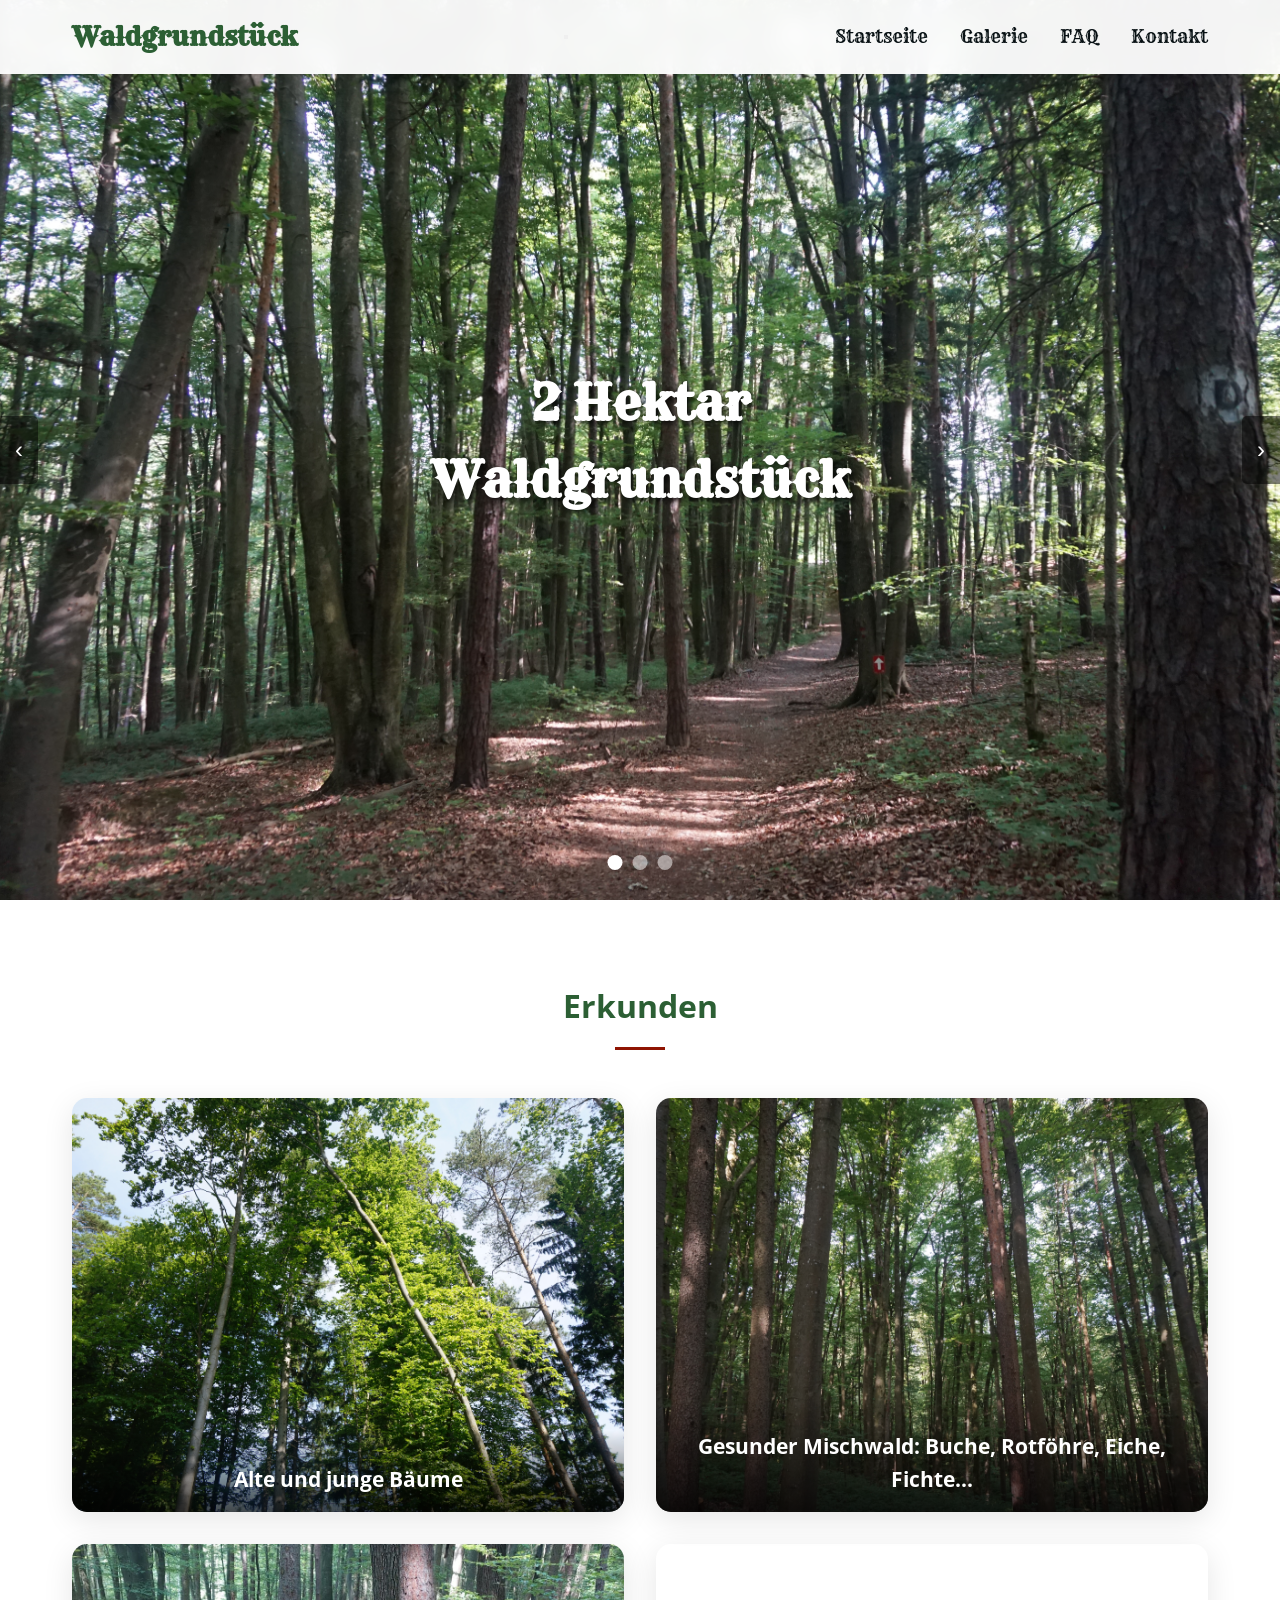
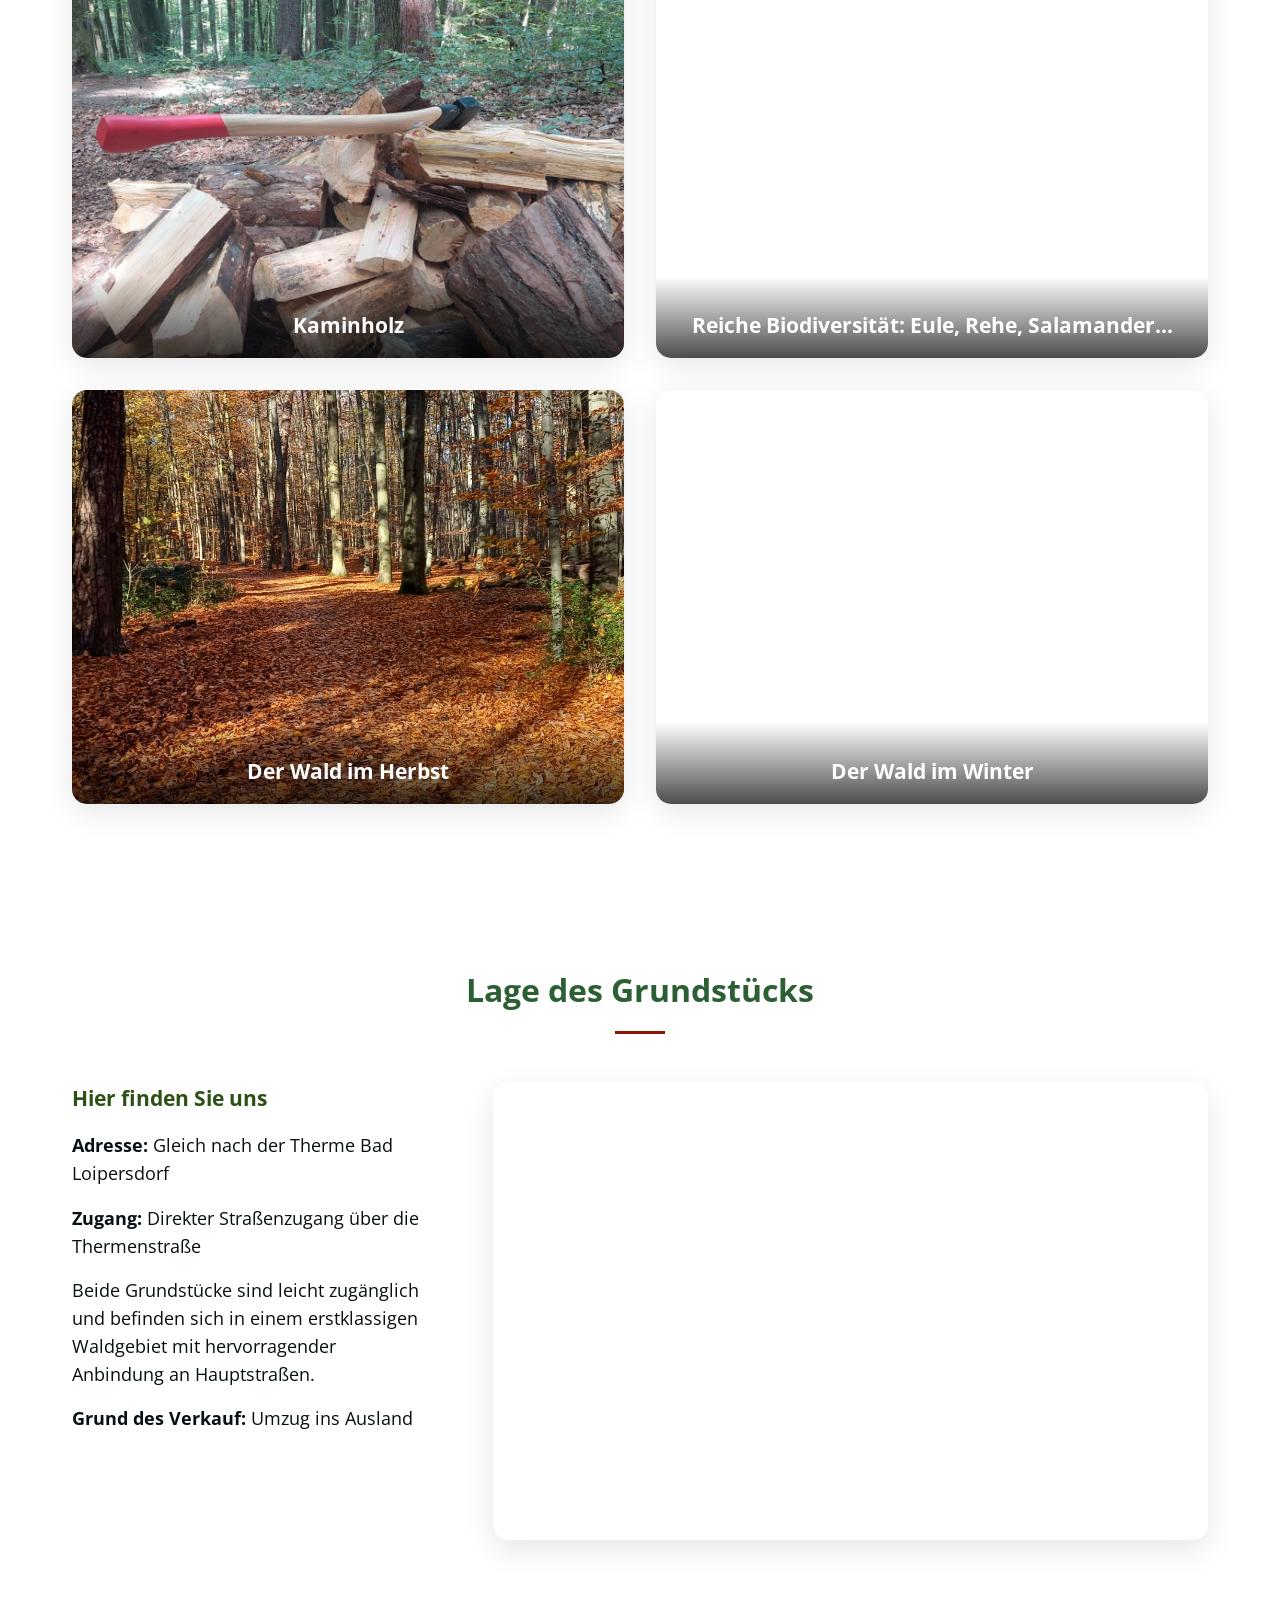
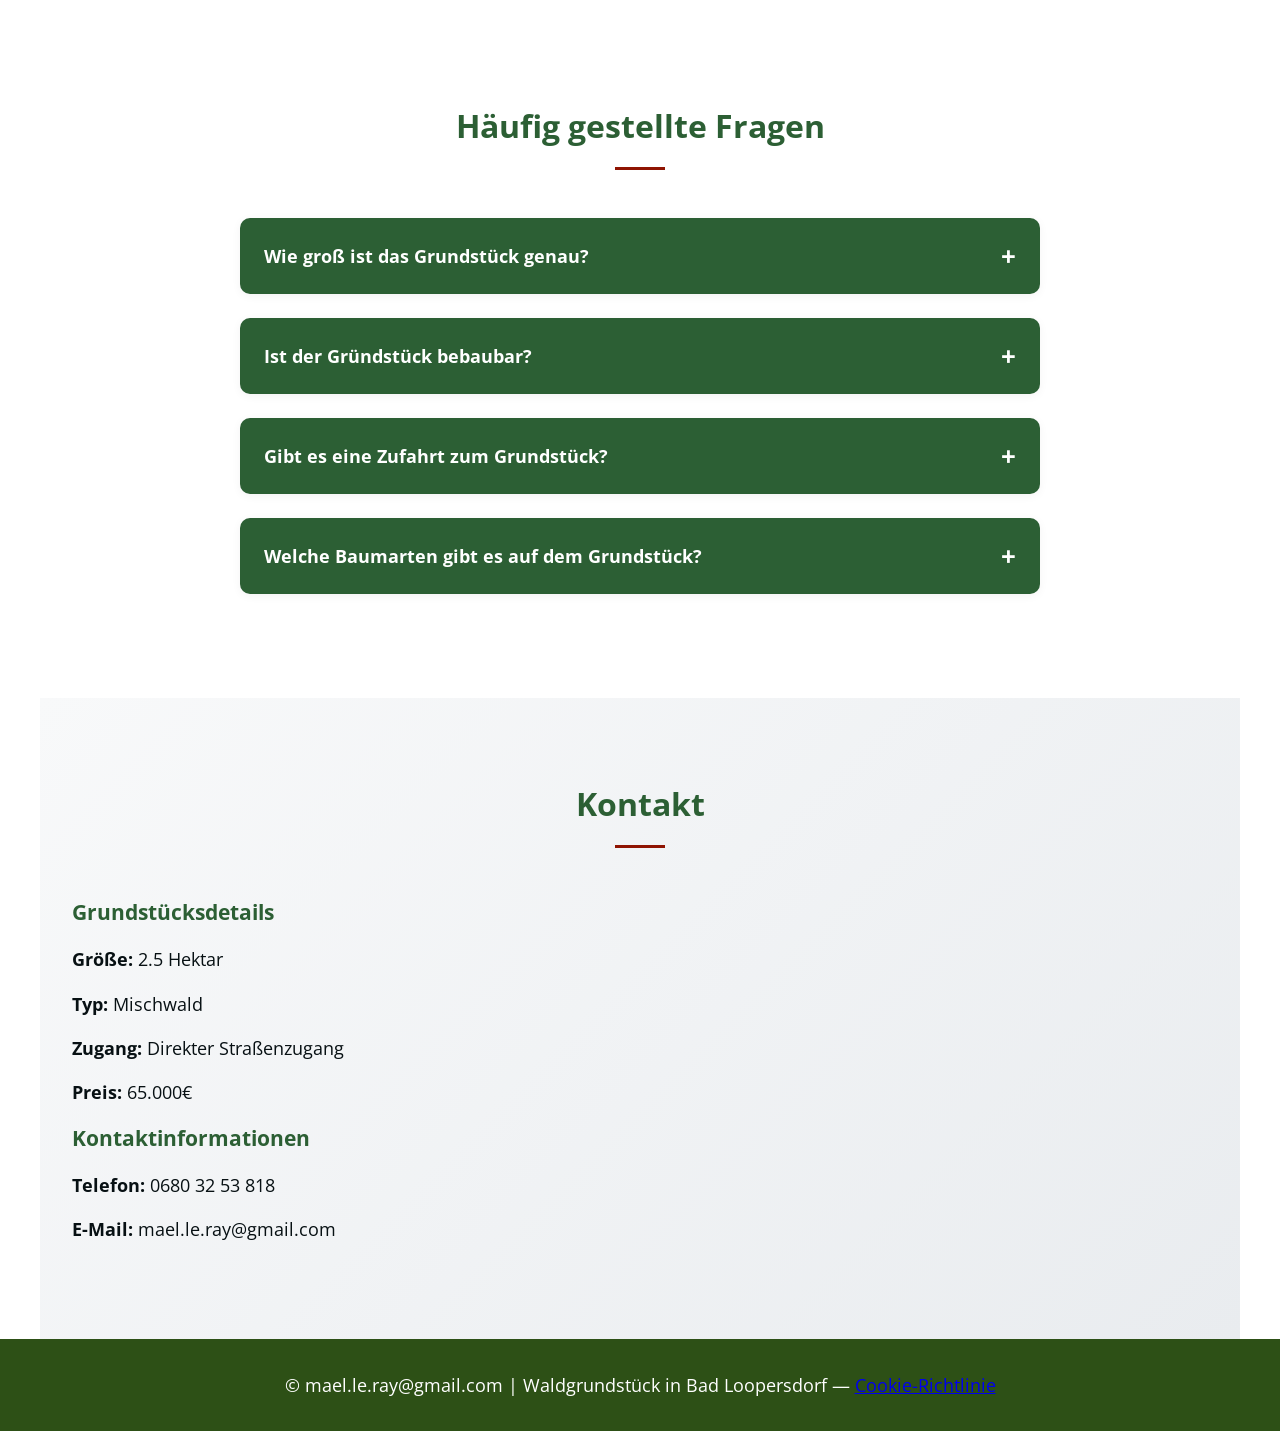
<file: index.html>
<!DOCTYPE html>
<html lang="de">
<head>
    <meta charset="UTF-8">
    <meta name="viewport" content="width=device-width, initial-scale=1.0">
    <title>2 Hektar Waldgrundstück - Zu verkaufen</title>
    <link rel="stylesheet" href="styles.css">
    <link rel="stylesheet" href="css/media-queries.css">

    <link rel="preconnect" href="https://fonts.googleapis.com">
<link rel="preconnect" href="https://fonts.gstatic.com" crossorigin>
<link href="https://fonts.googleapis.com/css2?family=Rye&family=Open+Sans:wght@400;600;700&display=swap" rel="stylesheet">

    
</head>
<body>
    <!-- Header -->
    <header>
        <nav>
            <div class="logo">Waldgrundstück</div>
            <!-- Hamburger button for mobile -->
            <button class="hamburger" aria-label="Menü" aria-expanded="false">
                <span class="hamburger-box"></span>
            </button>
            <ul class="nav-links">
                <li><a href="#hero">Startseite</a></li>
                <li><a href="#gallery">Galerie</a></li>
                <li><a href="#faq">FAQ</a></li>
                <li><a href="#contact">Kontakt</a></li>
            </ul>
        </nav>
    </header>

    <!-- Hero Section -->
    <div id="hero" class="hero">
        <div class="slideshow-container">
            <div class="slide active">
                <img src="images/image1.jpg" alt="Waldgrundstück">
                <div class="slide-content">
                    <h1>2 Hektar Waldgrundstück</h1>
                </div>
            </div>
            <div class="slide">
                <img src="images/image3.jpg" alt="Waldansicht">
                <div class="slide-content">
                    <h1>Alter und junger Baumbestand</h1>
                </div>
            </div>
            <div class="slide">
                <img src="images/image4.jpg" alt="Mischwald">
                <div class="slide-content">
                    <h1>In der Steiermark</h1>
                </div>
            </div>
        </div>
        
        <!-- Navigation arrows -->
        <button class="prev" onclick="changeSlide(-1)">‹</button>
        <button class="next" onclick="changeSlide(1)">›</button>
        
        <!-- Dots indicators -->
        <div class="dots">
            <span class="dot active" onclick="currentSlide(1)"></span>
            <span class="dot" onclick="currentSlide(2)"></span>
            <span class="dot" onclick="currentSlide(3)"></span>
        </div>
    </div>

    <!-- Gallery Section -->
    <section id="gallery">
        <h2>Erkunden</h2>
        <div class="gallery-grid">
            <div class="gallery-item">
                <img src="images/image2.jpg" alt="Waldansicht">
                <div class="gallery-overlay">Alte und junge Bäume</div>
            </div>
            <div class="gallery-item">
                <img src="images/image7.jpg" alt="Waldansicht">
                <div class="gallery-overlay">Gesunder Mischwald: Buche, Rotföhre, Eiche, Fichte...</div>
            </div>
            <div class="gallery-item">
                <img src="images/image5.jpg" alt="Brennholz">
                <div class="gallery-overlay">Kaminholz</div>
            </div>
            <div class="gallery-item">
                <video src="images/video1.mp4"  autoplay loop muted></video>
                <div class="gallery-overlay">Reiche Biodiversität: Eule, Rehe, Salamander...</div>
            </div>
             <div class="gallery-item">
                <img src="images/image6.jpg" alt="Herbstwald">
                <div class="gallery-overlay">Der Wald im Herbst</div>
            </div>
            <div class="gallery-item">
                <video src="images/video3.mp4" autoplay loop muted></video>
                <div class="gallery-overlay">Der Wald im Winter</div>
            </div>
        </div>
    </section>
<!-- Location Section -->
<section id="location">
    <h2>Lage des Grundstücks</h2>
    <div class="location-container">
        <div class="location-info">
            <h3>Hier finden Sie uns</h3>
            <p><strong>Adresse:</strong> Gleich nach der Therme Bad Loipersdorf</p>
            <p><strong>Zugang:</strong> Direkter Straßenzugang über die Thermenstraße</p>
            <p>Beide Grundstücke sind leicht zugänglich und befinden sich in einem erstklassigen Waldgebiet mit hervorragender Anbindung an Hauptstraßen.</p>
            <p><strong>Grund des Verkauf:</strong>  Umzug ins Ausland</p>
        </div>
        <div class="map-container">
            <iframe src="https://www.google.com/maps/embed?pb=!1m14!1m12!1m3!1d3268.659996398066!2d16.104401707188128!3d46.98501584413813!2m3!1f0!2f0!3f0!3m2!1i1024!2i768!4f13.1!5e1!3m2!1sfr!2sat!4v1766394987447!5m2!1sfr!2sat" width="600" height="450" style="border:0;" allowfullscreen="" loading="lazy" referrerpolicy="no-referrer-when-downgrade"></iframe>
        </div>
    </div>
</section>


    <!-- FAQ Section -->
    <section id="faq">
        <h2>Häufig gestellte Fragen</h2>
        <div class="faq-container">
            <div class="faq-item">
                <div class="faq-question" onclick="toggleFaq(this)">
                    Wie groß ist das Grundstück genau?
                </div>
                <div class="faq-answer">
                    Die zwei Grundstücke umfassen 2.5 Hektare Waldland mit klar markierten Grenzen.
                </div>
            </div>
            
            <div class="faq-item">
                <div class="faq-question" onclick="toggleFaq(this)">
                    Ist der Gründstück bebaubar?
                </div>
                <div class="faq-answer">
                    Nein. Es handelt sich rein um zwei Waldgründstücke.
                </div>
            </div>
            
            <div class="faq-item">
                <div class="faq-question" onclick="toggleFaq(this)">
                    Gibt es eine Zufahrt zum Grundstück?
                </div>
                <div class="faq-answer">
                    Ja, beide Gründstücke sind mit dem Auto erreichbar. Bei einem gibt es sogar eine gepflegte Forststraße.
                </div>
            </div>
            
            <div class="faq-item">
                <div class="faq-question" onclick="toggleFaq(this)">
                    Welche Baumarten gibt es auf dem Grundstück? 
                </div>
                <div class="faq-answer">
                    Haptsächlich Buche, Rotföhre und Eiche. Aber auch Tannen, Nußbäume etc.
                </div>
            </div>
        </div>
    </section>

    <!-- Contact Section -->
    <section id="contact" class="contact">
        <h2>Kontakt</h2>
        <div class="contact-grid">
            <div class="contact-info">
                <h3>Grundstücksdetails</h3>
                <p><strong>Größe:</strong> 2.5 Hektar</p>
                <p><strong>Typ:</strong> Mischwald</p>
                <p><strong>Zugang:</strong> Direkter Straßenzugang</p>
                <p><strong>Preis:</strong> 65.000€</p>
                
                <h3>Kontaktinformationen</h3>
                <p><strong>Telefon:</strong> 0680 32 53 818</p>
                <p><strong>E-Mail:</strong> mael.le.ray@gmail.com</p>
            </div>
            
            <!-- contact form removed per request -->
        </div>
    </section>

    <!-- Footer -->
    <footer>
        <p>&copy; mael.le.ray@gmail.com | Waldgrundstück in Bad Loopersdorf — <a href="cookie-policy.html">Cookie-Richtlinie</a></p>
    </footer>
    <script src="js/main.js"></script>
</body>
</html>
</file>
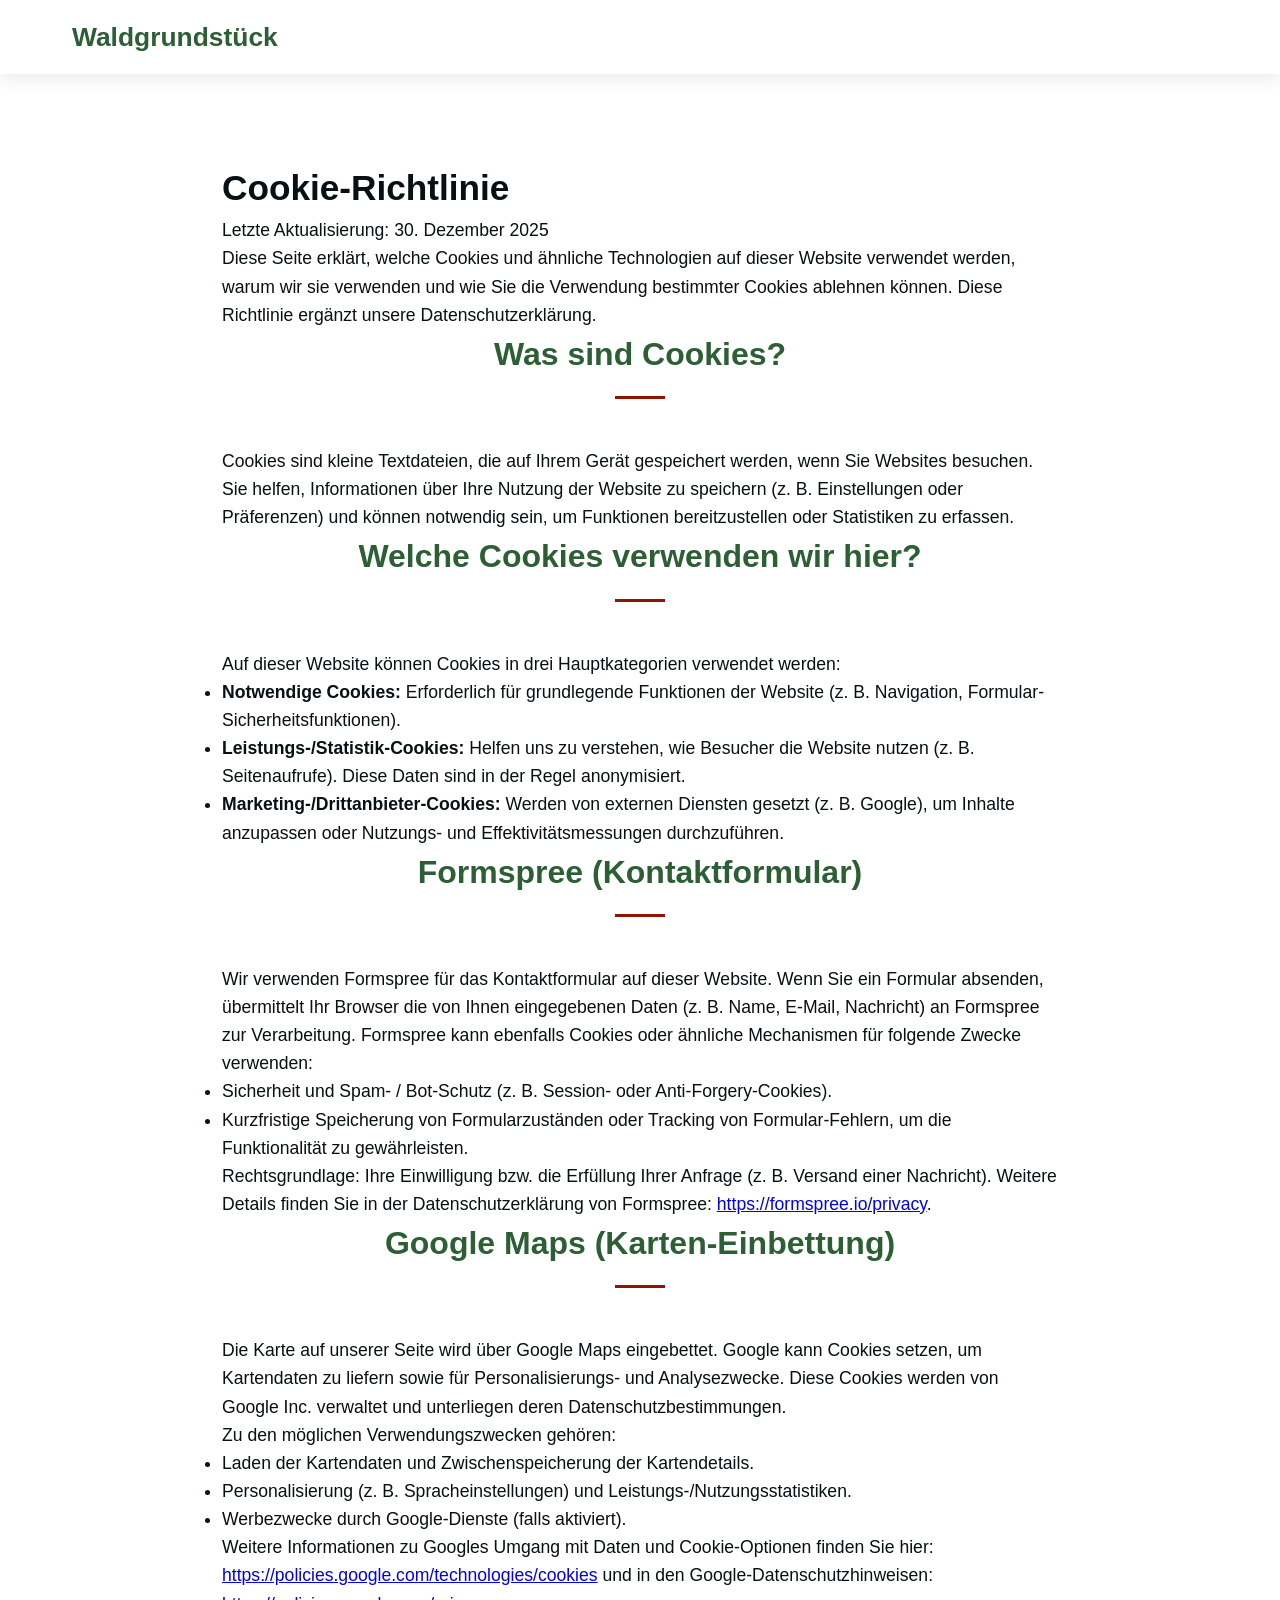
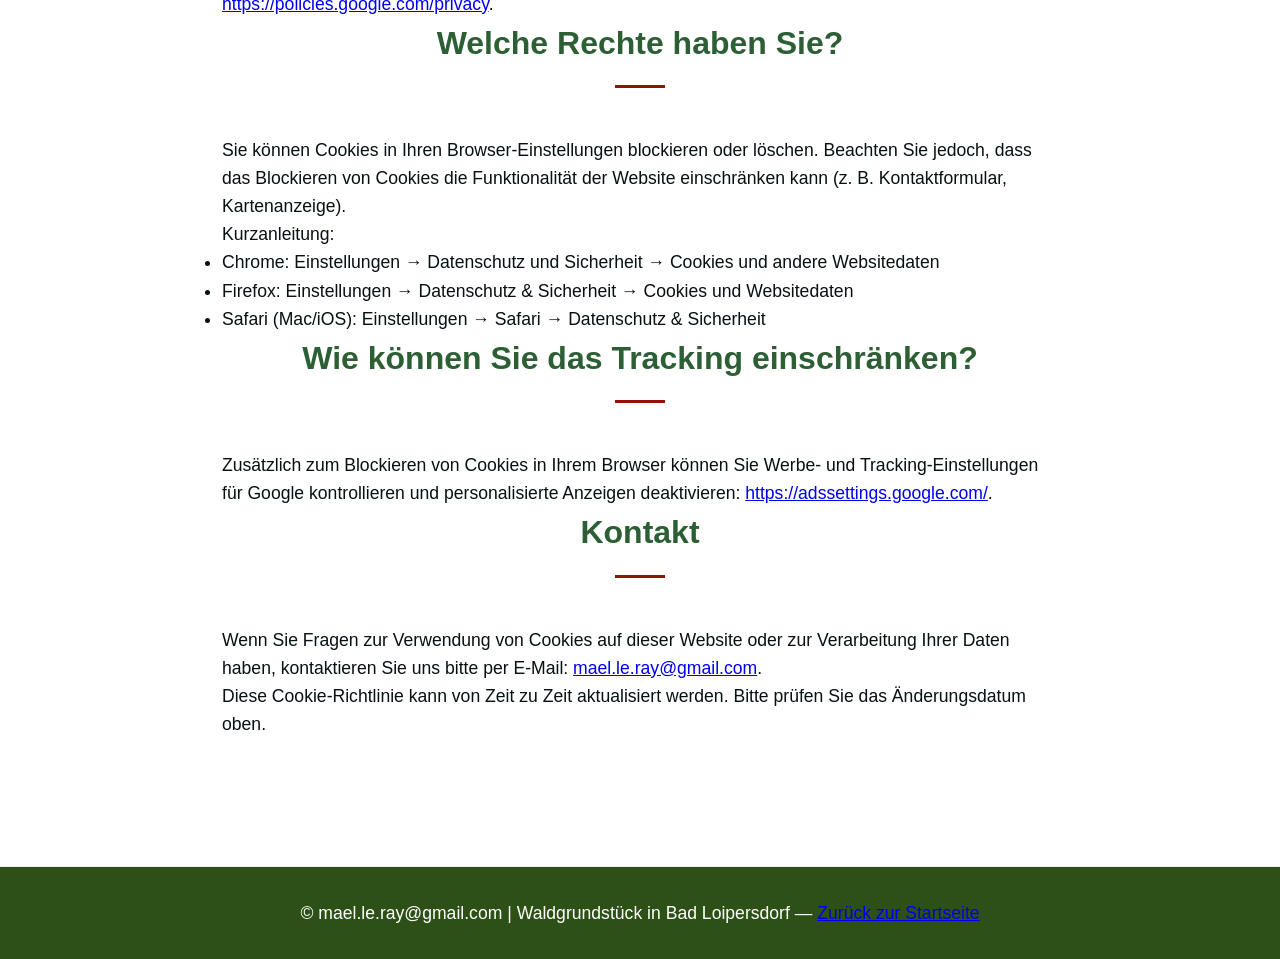
<file: cookie-policy.html>
<!DOCTYPE html>
<html lang="de">
<head>
  <meta charset="utf-8">
  <meta name="viewport" content="width=device-width,initial-scale=1">
  <title>Cookie-Richtlinie – Waldgrundstück</title>
  <link rel="stylesheet" href="styles.css">
</head>
<body>
  <header>
    <nav>
      <div class="logo">Waldgrundstück</div>
    </nav>
  </header>
  <main style="padding:4rem 2rem; max-width:900px; margin:6rem auto 4rem;">
    <h1>Cookie-Richtlinie</h1>
    <p>Letzte Aktualisierung: 30. Dezember 2025</p>

    <p>Diese Seite erklärt, welche Cookies und ähnliche Technologien auf dieser Website verwendet werden, warum wir sie verwenden und wie Sie die Verwendung bestimmter Cookies ablehnen können. Diese Richtlinie ergänzt unsere Datenschutzerklärung.</p>

    <h2>Was sind Cookies?</h2>
    <p>Cookies sind kleine Textdateien, die auf Ihrem Gerät gespeichert werden, wenn Sie Websites besuchen. Sie helfen, Informationen über Ihre Nutzung der Website zu speichern (z. B. Einstellungen oder Präferenzen) und können notwendig sein, um Funktionen bereitzustellen oder Statistiken zu erfassen.</p>

    <h2>Welche Cookies verwenden wir hier?</h2>
    <p>Auf dieser Website können Cookies in drei Hauptkategorien verwendet werden:</p>
    <ul>
      <li><strong>Notwendige Cookies:</strong> Erforderlich für grundlegende Funktionen der Website (z. B. Navigation, Formular-Sicherheitsfunktionen).</li>
      <li><strong>Leistungs-/Statistik-Cookies:</strong> Helfen uns zu verstehen, wie Besucher die Website nutzen (z. B. Seitenaufrufe). Diese Daten sind in der Regel anonymisiert.</li>
      <li><strong>Marketing-/Drittanbieter-Cookies:</strong> Werden von externen Diensten gesetzt (z. B. Google), um Inhalte anzupassen oder Nutzungs- und Effektivitätsmessungen durchzuführen.</li>
    </ul>

    <h2>Formspree (Kontaktformular)</h2>
    <p>Wir verwenden Formspree für das Kontaktformular auf dieser Website. Wenn Sie ein Formular absenden, übermittelt Ihr Browser die von Ihnen eingegebenen Daten (z. B. Name, E‑Mail, Nachricht) an Formspree zur Verarbeitung. Formspree kann ebenfalls Cookies oder ähnliche Mechanismen für folgende Zwecke verwenden:</p>
    <ul>
      <li>Sicherheit und Spam- / Bot-Schutz (z. B. Session- oder Anti-Forgery-Cookies).</li>
      <li>Kurzfristige Speicherung von Formularzuständen oder Tracking von Formular-Fehlern, um die Funktionalität zu gewährleisten.</li>
    </ul>
    <p>Rechtsgrundlage: Ihre Einwilligung bzw. die Erfüllung Ihrer Anfrage (z. B. Versand einer Nachricht). Weitere Details finden Sie in der Datenschutzerklärung von Formspree: <a href="https://formspree.io/privacy" target="_blank" rel="noopener noreferrer">https://formspree.io/privacy</a>.</p>

    <h2>Google Maps (Karten-Einbettung)</h2>
    <p>Die Karte auf unserer Seite wird über Google Maps eingebettet. Google kann Cookies setzen, um Kartendaten zu liefern sowie für Personalisierungs- und Analysezwecke. Diese Cookies werden von Google Inc. verwaltet und unterliegen deren Datenschutzbestimmungen.</p>
    <p>Zu den möglichen Verwendungszwecken gehören:</p>
    <ul>
      <li>Laden der Kartendaten und Zwischenspeicherung der Kartendetails.</li>
      <li>Personalisierung (z. B. Spracheinstellungen) und Leistungs-/Nutzungsstatistiken.</li>
      <li>Werbezwecke durch Google-Dienste (falls aktiviert).</li>
    </ul>
    <p>Weitere Informationen zu Googles Umgang mit Daten und Cookie-Optionen finden Sie hier: <a href="https://policies.google.com/technologies/cookies" target="_blank" rel="noopener noreferrer">https://policies.google.com/technologies/cookies</a> und in den Google-Datenschutzhinweisen: <a href="https://policies.google.com/privacy" target="_blank" rel="noopener noreferrer">https://policies.google.com/privacy</a>.</p>

    <h2>Welche Rechte haben Sie?</h2>
    <p>Sie können Cookies in Ihren Browser-Einstellungen blockieren oder löschen. Beachten Sie jedoch, dass das Blockieren von Cookies die Funktionalität der Website einschränken kann (z. B. Kontaktformular, Kartenanzeige).</p>
    <p>Kurzanleitung:</p>
    <ul>
      <li>Chrome: Einstellungen → Datenschutz und Sicherheit → Cookies und andere Websitedaten</li>
      <li>Firefox: Einstellungen → Datenschutz & Sicherheit → Cookies und Websitedaten</li>
      <li>Safari (Mac/iOS): Einstellungen → Safari → Datenschutz & Sicherheit</li>
    </ul>

    <h2>Wie können Sie das Tracking einschränken?</h2>
    <p>Zusätzlich zum Blockieren von Cookies in Ihrem Browser können Sie Werbe- und Tracking-Einstellungen für Google kontrollieren und personalisierte Anzeigen deaktivieren: <a href="https://adssettings.google.com/" target="_blank" rel="noopener noreferrer">https://adssettings.google.com/</a>.</p>

    <h2>Kontakt</h2>
    <p>Wenn Sie Fragen zur Verwendung von Cookies auf dieser Website oder zur Verarbeitung Ihrer Daten haben, kontaktieren Sie uns bitte per E‑Mail: <a href="mailto:mael.le.ray@gmail.com">mael.le.ray@gmail.com</a>.</p>

    <p>Diese Cookie-Richtlinie kann von Zeit zu Zeit aktualisiert werden. Bitte prüfen Sie das Änderungsdatum oben.</p>
  </main>
  <footer style="text-align:center; padding:2rem 1rem; border-top:1px solid #eee;">
    <p>&copy; mael.le.ray@gmail.com | Waldgrundstück in Bad Loipersdorf — <a href="index.html">Zurück zur Startseite</a></p>
  </footer>
</body>
</html>
</file>
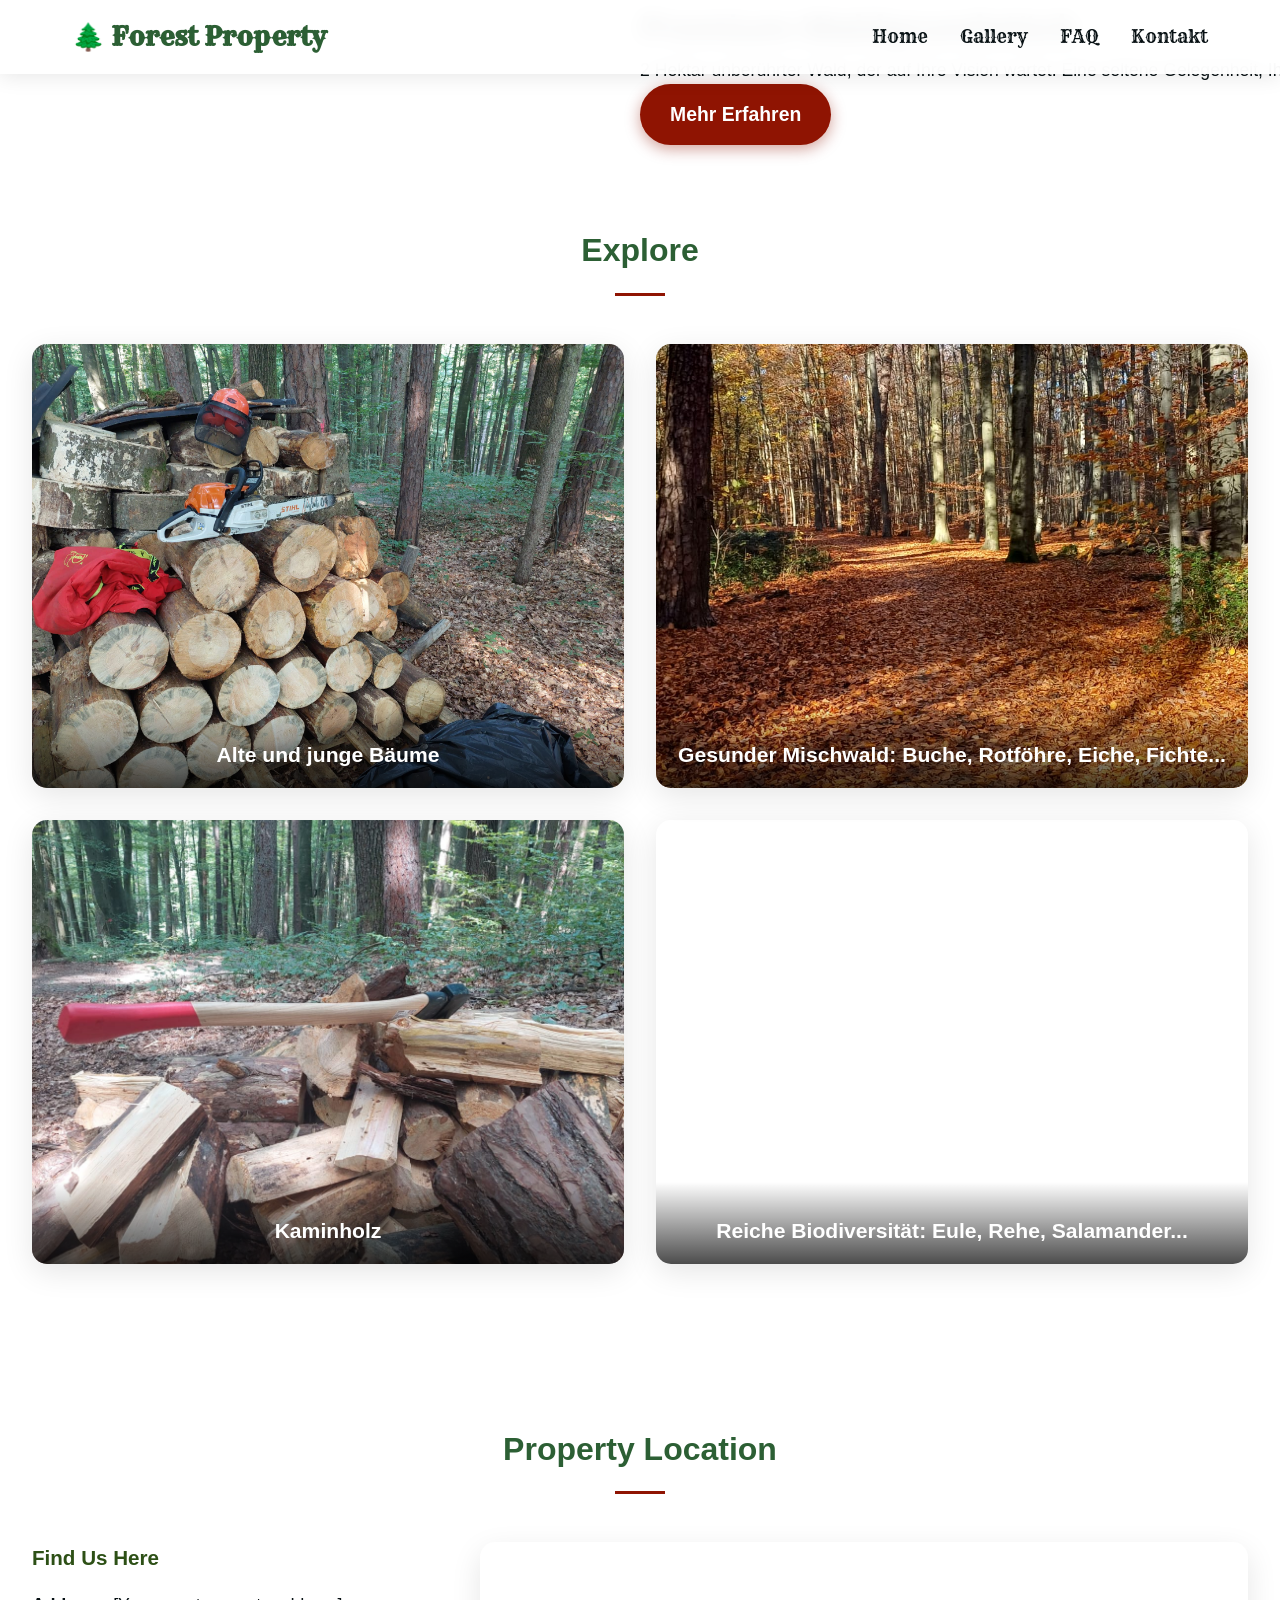
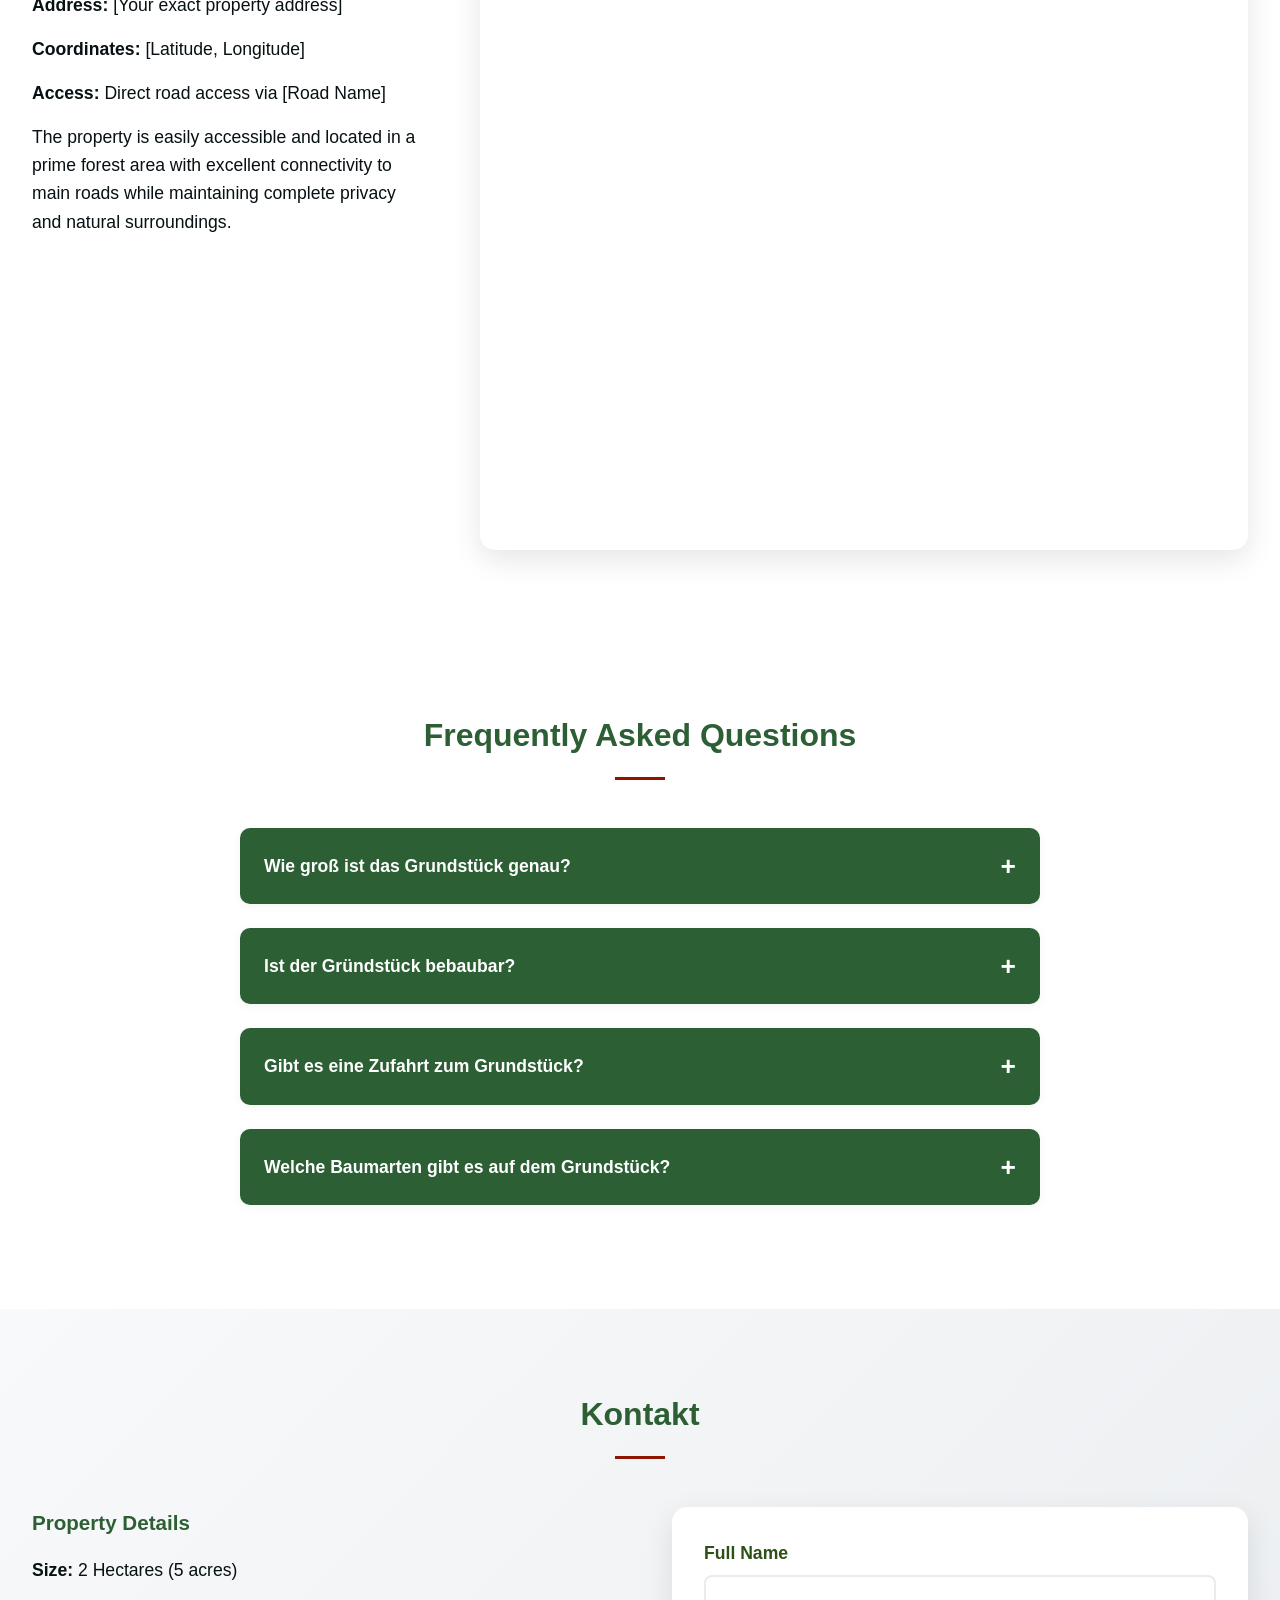
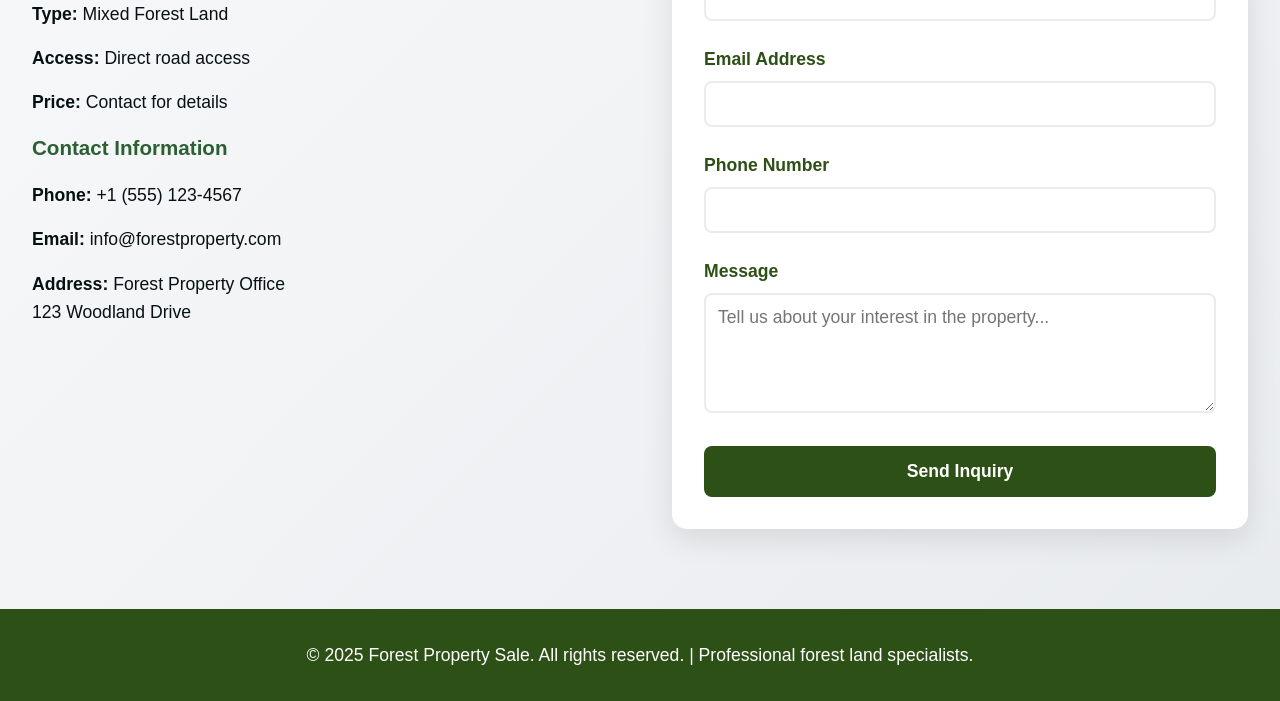
<file: forest_property_website.html>
<!DOCTYPE html>
<html lang="en">
<head>
    <meta charset="UTF-8">
    <meta name="viewport" content="width=device-width, initial-scale=1.0">
    <title>2 Hectare Forest Property - For Sale</title>
    <link rel="stylesheet" href="styles.css">
    <link rel="preconnect" href="https://fonts.googleapis.com">
<link rel="preconnect" href="https://fonts.gstatic.com" crossorigin>
<link href="https://fonts.googleapis.com/css2?family=Rye&display=swap" rel="stylesheet">
<link rel="preconnect" href="https://fonts.googleapis.com">
<link rel="preconnect" href="https://fonts.gstatic.com" crossorigin>
<link href="https://fonts.googleapis.com/css2?family=Amatic+SC:wght@400;700&display=swap" rel="stylesheet">

    
</head>
<body>
    <!-- Header -->
    <header>
        <nav>
            <div class="logo">🌲 Forest Property</div>
            <ul class="nav-links">
                <li><a href="#hero">Home</a></li>
                <li><a href="#gallery">Gallery</a></li>
                <li><a href="#faq">FAQ</a></li>
                <li><a href="#contact">Kontakt</a></li>
            </ul>
        </nav>
    </header>

    <!-- Hero Section -->
    <section1 id="hero" class="hero">
        <div class="hero-content">
            <h1>Premium-Waldgrundstück</h1>
            <p>2 Hektar unberührter Wald, der auf Ihre Vision wartet. Eine seltene Gelegenheit, Ihr eigenes Stück Naturparadies zu besitzen.</p>
            <a href="#contact" class="cta-button">Mehr Erfahren</a>
        </div>
    </section1>

    <!-- Gallery Section -->
    <section id="gallery">
        <h2>Explore</h2>
        <div class="gallery-grid">
            <div class="gallery-item">
                <img src="images/image4.jpg" alt="Forest view">
                <div class="gallery-overlay">Alte und junge Bäume</div>
            </div>
            <div class="gallery-item">
                <img src="images/image6.jpg" alt="Forest view">
                <div class="gallery-overlay">Gesunder Mischwald: Buche, Rotföhre, Eiche, Fichte...</div>
            </div>
            <div class="gallery-item">
                <img src="images/image5.jpg" alt="Firewood">
                <div class="gallery-overlay">Kaminholz</div>
            </div>
            <div class="gallery-item">
                <video src="images/video1.mp4"  autoplay loop muted></video>
                <div class="gallery-overlay">Reiche Biodiversität: Eule, Rehe, Salamander...</div>
            </div>
        </div>
    </section>
<!-- Location Section -->
<section id="location">
    <h2>Property Location</h2>
    <div class="location-container">
        <div class="location-info">
            <h3>Find Us Here</h3>
            <p><strong>Address:</strong> [Your exact property address]</p>
            <p><strong>Coordinates:</strong> [Latitude, Longitude]</p>
            <p><strong>Access:</strong> Direct road access via [Road Name]</p>
            <p>The property is easily accessible and located in a prime forest area with excellent connectivity to main roads while maintaining complete privacy and natural surroundings.</p>
        </div>
        <div class="map-container">
            <iframe 
<iframe src="https://www.google.com/maps/embed?pb=!1m14!1m12!1m3!1d2675.5763232707445!2d16.109614718426684!3d46.98392433605215!2m3!1f0!2f0!3f0!3m2!1i1024!2i768!4f13.1!5e1!3m2!1sfr!2sat!4v1755875700505!5m2!1sfr!2sat" width="800" height="600" style="border:0;" allowfullscreen="" loading="lazy" referrerpolicy="no-referrer-when-downgrade"></iframe>
            </iframe>
        </div>
    </div>
</section>


    <!-- FAQ Section -->
    <section id="faq">
        <h2>Frequently Asked Questions</h2>
        <div class="faq-container">
            <div class="faq-item">
                <div class="faq-question" onclick="toggleFaq(this)">
                    Wie groß ist das Grundstück genau?
                </div>
                <div class="faq-answer">
                    Die zwei Grundstücke umfassen 2.5 Hektare Waldland mit klar markierten Grenzen.
                </div>
            </div>
            
            <div class="faq-item">
                <div class="faq-question" onclick="toggleFaq(this)">
                    Ist der Gründstück bebaubar?
                </div>
                <div class="faq-answer">
                    Nein. Es handelt sich rein um zwei Waldgründstücke.
                </div>
            </div>
            
            <div class="faq-item">
                <div class="faq-question" onclick="toggleFaq(this)">
                    Gibt es eine Zufahrt zum Grundstück?
                </div>
                <div class="faq-answer">
                    Ja, beide Gründstücke sind mit dem Auto erriechbar. Bei einem gibt es sogar eine gepflegte Forststraße.
                </div>
            </div>
            
            <div class="faq-item">
                <div class="faq-question" onclick="toggleFaq(this)">
                    Welche Baumarten gibt es auf dem Grundstück? 
                </div>
                <div class="faq-answer">
                    Haptsächlich Buche, Rotföhre und Eiche. Aber auch Tannen, Nußbäume etc.
                </div>
            </div>
        </div>
    </section>

    <!-- Contact Section -->
    <section id="contact" class="contact">
        <h2>Kontakt</h2>
        <div class="contact-grid">
            <div class="contact-info">
                <h3>Property Details</h3>
                <p><strong>Size:</strong> 2 Hectares (5 acres)</p>
                <p><strong>Type:</strong> Mixed Forest Land</p>
                <p><strong>Access:</strong> Direct road access</p>
                <p><strong>Price:</strong> Contact for details</p>
                
                <h3>Contact Information</h3>
                <p><strong>Phone:</strong> +1 (555) 123-4567</p>
                <p><strong>Email:</strong> info@forestproperty.com</p>
                <p><strong>Address:</strong> Forest Property Office<br>123 Woodland Drive</p>
            </div>
            
            <div class="contact-form">
                <form onsubmit="submitForm(event)">
                    <div class="form-group">
                        <label for="name">Full Name</label>
                        <input type="text" id="name" name="name" required>
                    </div>
                    
                    <div class="form-group">
                        <label for="email">Email Address</label>
                        <input type="email" id="email" name="email" required>
                    </div>
                    
                    <div class="form-group">
                        <label for="phone">Phone Number</label>
                        <input type="tel" id="phone" name="phone">
                    </div>
                    
                    <div class="form-group">
                        <label for="message">Message</label>
                        <textarea id="message" name="message" placeholder="Tell us about your interest in the property..." required></textarea>
                    </div>
                    
                    <button type="submit" class="submit-btn">Send Inquiry</button>
                </form>
            </div>
        </div>
    </section>

    <!-- Footer -->
    <footer>
        <p>&copy; 2025 Forest Property Sale. All rights reserved. | Professional forest land specialists.</p>
    </footer>
    <script src="/js/main.js"></script>
</body>
</html>
</file>
<file: styles.css>
:root {
    /* Colors */
    --color-primary: #2c5f34;
    --color-primary-dark: #1f3a0f;
    --color-secondary: #8f1402;
    --color-secondary-dark: #774E24;
    --color-text: #071013;
    --color-text-light: #666666;
    --color-white: #fff;
    --color-bg-light: #f8f9fa;
    --color-bg-lighter: #e9ecef;
    
    /* Fonts */
    --font-primary: "Rye", sans-serif;
    --font-secondary: "Open Sans", "Segoe UI", Tahoma, Geneva, Verdana, sans-serif;
    --font-size-base: 1.1rem;
    --font-size-lg: 1.5rem;
    --font-size-xl: 2rem;
    --font-size-xxl: 3rem;
    
    /* Spacing */
    --spacing-sm: 1rem;
    --spacing-md: 2rem;
    --spacing-lg: 3rem;
    --spacing-xl: 5rem;
    
    /* Shadows */
    --shadow-sm: 0 2px 20px rgba(0,0,0,0.1);
    --shadow-md: 0 8px 30px rgba(0,0,0,0.1);
    --shadow-lg: 0 10px 30px rgba(0,0,0,0.1);
}

* {
    margin: 0;
    padding: 0;
    box-sizing: border-box;
}

html, body {
    width: 100%;
    margin: 0;
    padding: 0;
}

body {
    font-family: var(--font-secondary);
    line-height: 1.6;
    color: var(--color-text);
    font-size: var(--font-size-base);
}

/* Header */
header {
    position: fixed;
    top: 0;
    width: 100%;
    background: rgba(255, 255, 255, 0.95);
    backdrop-filter: blur(10px);
    padding: var(--spacing-sm) 0;
    box-shadow: var(--shadow-sm);
    z-index: 1000;
    font-family: var(--font-primary);
}

nav {
    max-width: 1200px;
    margin: 0 auto;
    display: flex;
    justify-content: space-between;
    align-items: center;
    padding: 0 var(--spacing-md);
}

.logo {
    font-size: calc(var(--font-size-base) * 1.5);
    font-weight: bold;
    color: var(--color-primary);
}

.nav-links {
    display: flex;
    list-style: none;
    gap: var(--spacing-md);
}

.nav-links a {
    text-decoration: none;
    color: var(--color-text);
    transition: color 0.3s;
    font-family: var(--font-primary);
}



.nav-links a:hover {
    color: var(--color-primary);
}

/* Hero Section with Slideshow */
.hero {
    height: 100vh;
    width: 100vw;
    position: relative;
    overflow: hidden;
    margin: 0;
    padding: 0;
    left: 50%;
    transform: translateX(-50%);
}

.slideshow-container {
    position: relative;
    width: 100%;
    height: 100%;
}

.slide {
    display: none;
    position: relative;
    width: 100%;
    height: 100%;
}

.slide.active {
    display: block;
}

.slide img {
    width: 100%;
    height: 100%;
    object-fit: cover;
    object-position: center;
}

.slide-content {
    position: absolute;
    top: 50%;
    left: 50%;
    transform: translate(-50%, -50%);
    text-align: center;
    color: var(--color-white);
    z-index: 2;
    max-width: 800px;
    padding: var(--spacing-md);
}

.slide-content h1 {
    font-family: var(--font-primary);
    font-size: var(--font-size-xxl);
    margin-bottom: var(--spacing-sm);
    text-shadow: 3px 3px 6px rgba(0,0,0,0.8);
}

.slide-content p {
    font-size: var(--font-size-lg);
    margin-bottom: var(--spacing-md);
    text-shadow: 2px 2px 4px rgba(0,0,0,0.8);
    background: rgba(0, 0, 0, 0.3);
    padding: var(--spacing-sm);
    border-radius: 10px;
    backdrop-filter: blur(5px);
}

.cta-button {
    display: inline-block;
    background: var(--color-secondary);
    color: var(--color-white);
    padding: 15px 30px;
    text-decoration: none;
    border-radius: 50px;
    font-size: calc(var(--font-size-base) * 1.1);
    font-weight: bold;
    transition: all 0.3s;
    box-shadow: 0 4px 15px rgba(143, 20, 2, 0.4);
    font-family: var(--font-secondary);
}

.cta-button:hover {
    background: var(--color-secondary-dark);
    transform: translateY(-2px);
    box-shadow: 0 6px 20px rgba(143, 20, 2, 0.6);
}

/* Navigation arrows */
.prev, .next {
    position: absolute;
    top: 50%;
    transform: translateY(-50%);
    background: rgba(0, 0, 0, 0.5);
    color: white;
    border: none;
    padding: 20px 15px;
    cursor: pointer;
    font-size: 24px;
    transition: background 0.3s;
    z-index: 3;
    border-radius: 0 5px 5px 0;
}

.prev {
    left: 0;
    border-radius: 0 5px 5px 0;
}

.next {
    right: 0;
    border-radius: 5px 0 0 5px;
}

.prev:hover, .next:hover {
    background: rgba(0, 0, 0, 0.8);
}

/* Dots indicators */
.dots {
    position: absolute;
    bottom: 30px;
    left: 50%;
    transform: translateX(-50%);
    display: flex;
    gap: 10px;
    z-index: 3;
}

.dot {
    width: 15px;
    height: 15px;
    border-radius: 50%;
    background: rgba(255, 255, 255, 0.5);
    cursor: pointer;
    transition: background 0.3s;
}

.dot.active, .dot:hover {
    background: var(--color-white);
}

/* Section Styling */

section1 {
    padding: 5rem 2rem;
    max-width: 100vw;
    margin: 0 auto;
}


section {
    padding: 5rem 2rem;
    max-width: 100vw;
    margin: 0 auto;
}

h2 {
    font-size: var(--font-size-xl);
    text-align: center;
    margin-bottom: var(--spacing-lg);
    color: var(--color-primary);
    position: relative;
}

h2::after {
    content: '';
    display: block;
    width: 50px;
    height: 3px;
    background: var(--color-secondary);
    margin: var(--spacing-sm) auto;
}

/* Gallery Section */
#gallery {
    position: relative;
}

.gallery-grid {
    display: grid;
    grid-template-columns: repeat(auto-fit, minmax(500px, 1fr));
    gap: var(--spacing-md);
    margin-top: var(--spacing-lg);
}

.gallery-item {
    position: relative;
    aspect-ratio: 4/3;
    border-radius: 15px;
    overflow: hidden;
    box-shadow: 0 8px 30px rgba(0,0,0,0.1);
    transition: transform 0.3s;
    cursor: pointer;
}

.gallery-item:hover {
    transform: scale(1.05);
}

.gallery-item img {
    width: 100%;
    height: 100%;
    object-fit: cover;
}

.gallery-overlay {
    position: absolute;
    bottom: 0;
    left: 0;
    right: 0;
    background: linear-gradient(transparent, rgba(0,0,0,0.7));
    color: var(--color-white);
    padding: var(--spacing-md) var(--spacing-sm) var(--spacing-sm);
    font-weight: bold;
    text-align: center;
    font-size: calc(var(--font-size-base) * 1.2);
}

/* FAQ Section */
.faq-container {
    max-width: 800px;
    margin: 0 auto;
}

.faq-item {
    margin-bottom: 1.5rem;
    background: #f8f9fa;
    border-radius: 10px;
    overflow: hidden;
    box-shadow: 0 2px 10px rgba(0,0,0,0.05);
}

.faq-question {
    background: var(--color-primary);
    font-family: var(--font-secondary);
    color: var(--color-white);
    padding: calc(var(--spacing-sm) * 1.5);
    cursor: pointer;
    font-weight: bold;
    transition: background 0.3s;
    position: relative;
    font-size: var(--font-size-base);
}

.faq-question:hover {
    background: var(--color-primary-dark);
}

.faq-question::after {
    content: '+';
    font-family: var(--font-secondary);
    position: absolute;
    right: calc(var(--spacing-sm) * 1.5);
    top: 50%;
    transform: translateY(-50%);
    font-size: calc(var(--font-size-base) * 1.5);
    transition: transform 0.3s;
}

.faq-question.active::after {
    transform: translateY(-50%) rotate(45deg);
}

.faq-answer {
    padding: 0 1.5rem;
    max-height: 0;
    overflow: hidden;
    transition: max-height 0.3s, padding 0.3s;
}

.faq-answer.active {
    padding: 1.5rem;
    max-height: 200px;
}

/* Contact Section */
.contact {
    background: linear-gradient(135deg, #f8f9fa, #e9ecef);
    font-size: var(--font-size-base);
}

.contact-grid {
    display: grid;
    grid-template-columns: 1fr 1fr;
    gap: 4rem;
    align-items: start;
}

.contact-info h3 {
    color: var(--color-primary);
    margin-bottom: var(--spacing-sm);
}

.contact-info p {
    margin-bottom: var(--spacing-sm);
}

.contact-form {
    background: var(--color-white);
    padding: var(--spacing-md);
    border-radius: 15px;
    box-shadow: var(--shadow-lg);
}

.form-group {
    margin-bottom: 1.5rem;
}

.form-group label {
    display: block;
    margin-bottom: 0.5rem;
    color: #2d5016;
    font-weight: bold;
}

.form-group input,
.form-group textarea {
    width: 100%;
    padding: 12px;
    border: 2px solid #e9ecef;
    border-radius: 8px;
    font-size: 1rem;
    transition: border-color 0.3s;
}

.form-group input:focus,
.form-group textarea:focus {
    outline: none;
    border-color: #2d5016;
}

.form-group textarea {
    height: 120px;
    resize: vertical;
    font-family: var(--font-secondary);
    font-size: var(--font-size-base);
}

.submit-btn {
    width: 100%;
    background: #2d5016;
    color: white;
    padding: 15px;
    border: none;
    border-radius: 8px;
    font-size: 1.1rem;
    font-weight: bold;
    cursor: pointer;
    transition: background 0.3s;
    font-family: var(--font-secondary);
    font-size: var(--font-size-base);
}

.submit-btn:hover {
    background: #1f3a0f;

}

/* Location Section */
.location-container {
    display: grid;
    grid-template-columns: 1fr 2fr;
    gap: 4rem;
    align-items: start;
}

.location-info h3 {
    color: #2d5016;
    margin-bottom: 1rem;
}

.location-info p {
    margin-bottom: 1rem;
}

.map-container {
    background: white;
    border-radius: 15px;
    overflow: hidden;
    box-shadow: 0 10px 30px rgba(0,0,0,0.1);
}

.map-container iframe {
    border-radius: 15px;
}

/* Responsive for location section */
@media (max-width: 768px) {
    .location-container {
        grid-template-columns: 1fr;
        gap: 2rem;
    }
}

/* Footer */
footer {
    background: #2d5016;
    color: white;
    text-align: center;
    padding: 2rem;
}
</file>
<file: css/media-queries.css>
/* Mobile devices (up to 600px) */
@media (max-width: 600px) {
    body {
        font-size: 1rem;
        padding: 0;
    }
    
    /* Header */
    nav {
        /* Keep logo and hamburger on one line */
        flex-direction: row;
        align-items: center;
        justify-content: space-between;
        padding: 0 var(--spacing-sm);
        gap: var(--spacing-sm);
    }
    
    .logo {
        font-size: var(--font-size-lg);
    }
    
    .nav-links {
        flex-direction: column;
        gap: var(--spacing-sm);
        text-align: center;
        width: 100%;
    }
    /* Hide nav-links by default on small screens and show hamburger */
    .nav-links {
        display: none;
    }
    .nav-links.open {
        display: flex;
        flex-direction: column;
        gap: var(--spacing-sm);
        width: 100%;
    }

    /* Hamburger styles */
    .hamburger {
        display: inline-block;
        background: transparent;
        border: none;
        width: 40px;
        height: 36px;
        position: relative;
        cursor: pointer;
        margin-left: auto;
    }

    .hamburger:focus { outline: 2px solid var(--color-primary); }

    .hamburger-box,
    .hamburger-box::before,
    .hamburger-box::after {
        display: block;
        position: absolute;
        left: 6px;
        right: 6px;
        height: 4px;
        background: var(--color-text);
        border-radius: 4px;
        transition: transform 0.25s ease, top 0.25s ease, opacity 0.25s ease;
    }

    .hamburger-box { top: 16px; }
    .hamburger-box::before { content: ''; top: -10px; }
    .hamburger-box::after { content: ''; top: 10px; }

    /* When menu open, transform hamburger into an 'X' (uses .open on the button) */
    .hamburger.open .hamburger-box {
        transform: rotate(45deg);
    }
    .hamburger.open .hamburger-box::before {
        top: 0;
        transform: rotate(90deg);
    }
    .hamburger.open .hamburger-box::after {
        opacity: 0;
    }
    
    /* Hero Section */
    .hero {
        height: 100vh;
    }
    
    .slide-content {
        padding: var(--spacing-sm);
        max-width: 90%;
    }
    
    .slide-content h1 {
        font-size: var(--font-size-xl);
        margin-bottom: var(--spacing-sm);
    }
    
    .slide-content p {
        font-size: var(--font-size-base);
        padding: var(--spacing-sm);
    }
    
    .cta-button {
        padding: 12px 24px;
        font-size: var(--font-size-base);
    }
    
    .prev, .next {
        padding: 15px 10px;
        font-size: 20px;
    }
    
    .dots {
        bottom: 20px;
    }
    
    .dot {
        width: 12px;
        height: 12px;
    }
    
    .hero-content {
        max-width: 100%;
        padding: var(--spacing-sm);
    }
    
    .hero h1 {
        font-size: var(--font-size-xl);
        margin-bottom: var(--spacing-sm);
    }
    
    .hero p {
        font-size: var(--font-size-base);
        padding: var(--spacing-sm);
    }
    
    .cta-button {
        padding: 12px 24px;
        font-size: var(--font-size-base);
    }
    
    /* Sections */
    section, section1 {
        padding: var(--spacing-lg) var(--spacing-sm);
    }
    
    h2 {
        font-size: var(--font-size-lg);
        margin-bottom: var(--spacing-md);
    }
    
    /* Gallery */
    .gallery-grid {
        grid-template-columns: 1fr;
        gap: var(--spacing-sm);
    }
    
    .gallery-item {
        aspect-ratio: 3/2;
    }
    
    .gallery-overlay {
        padding: var(--spacing-sm);
        font-size: var(--font-size-base);
    }
    
    /* FAQ */
    .faq-container {
        max-width: 100%;
    }
    
    .faq-question {
        padding: var(--spacing-sm);
        font-size: var(--font-size-base);
    }
    
    .faq-answer {
        padding: 0 var(--spacing-sm);
    }
    
    .faq-answer.active {
        padding: var(--spacing-sm);
    }
    
    /* Contact */
    .contact-grid {
        grid-template-columns: 1fr;
        gap: var(--spacing-md);
    }
    
    .contact-form {
        padding: var(--spacing-sm);
    }
    
    .form-group input,
    .form-group textarea {
        padding: 10px;
        font-size: var(--font-size-base);
    }
    
    .submit-btn {
        padding: 12px;
        font-size: var(--font-size-base);
    }
    
    /* Location */
    .location-container {
        grid-template-columns: 1fr;
        gap: var(--spacing-md);
    }
}

/* Tablets (601px to 1024px) */
@media (min-width: 601px) and (max-width: 1024px) {
    body {
        font-size: 1.25rem;
        padding: 0;
    }
    
    /* Header */
    nav {
        padding: 0 var(--spacing-md);
    }
    
    .logo {
        font-size: calc(var(--font-size-base) * 1.3);
    }
    
    .nav-links {
        gap: var(--spacing-md);
    }
    
    /* Hero Section */
    .hero {
        height: 80vh;
    }
    
    .hero-content {
        max-width: 700px;
        padding: var(--spacing-md);
    }
    
    .hero h1 {
        font-size: var(--font-size-xxl);
    }
    
    .hero p {
        font-size: var(--font-size-lg);
        padding: var(--spacing-md);
    }
    
    .cta-button {
        padding: 14px 28px;
        font-size: calc(var(--font-size-base) * 1.05);
    }
    
    /* Sections */
    section, section1 {
        padding: var(--spacing-xl) var(--spacing-md);
    }
    
    h2 {
        font-size: var(--font-size-xl);
        margin-bottom: var(--spacing-lg);
    }
    
    /* Gallery */
    .gallery-grid {
        grid-template-columns: repeat(auto-fit, minmax(350px, 1fr));
        gap: var(--spacing-md);
    }
    
    .gallery-item {
        aspect-ratio: 4/3;
    }
    
    .gallery-overlay {
        padding: var(--spacing-md) var(--spacing-sm) var(--spacing-sm);
        font-size: calc(var(--font-size-base) * 1.1);
    }
    
    /* FAQ */
    .faq-container {
        max-width: 700px;
    }
    
    .faq-question {
        padding: calc(var(--spacing-sm) * 1.25);
        font-size: calc(var(--font-size-base) * 0.95);
    }
    
    .faq-answer.active {
        padding: calc(var(--spacing-sm) * 1.25);
    }
    
    /* Contact */
    .contact-grid {
        grid-template-columns: 1fr 1fr;
        gap: var(--spacing-lg);
    }
    
    .contact-form {
        padding: var(--spacing-md);
    }
    
    .form-group input,
    .form-group textarea {
        padding: 11px;
        font-size: calc(var(--font-size-base) * 0.9);
    }
    
    .submit-btn {
        padding: 14px;
        font-size: calc(var(--font-size-base) * 0.95);
    }
    
    /* Location */
    .location-container {
        grid-template-columns: 1fr 1fr;
        gap: var(--spacing-lg);
    }
}

/* Desktops (above 1024px) */
@media (min-width: 1025px) {
    body {
        font-size: var(--font-size-base);
        padding: 0;
    }
    
    /* Header */
    nav {
        max-width: 1200px;
        margin: 0 auto;
        padding: 0 var(--spacing-md);
    }
    
    .logo {
        font-size: calc(var(--font-size-base) * 1.5);
    }
    
    .nav-links {
        gap: var(--spacing-md);
    }
    
    /* Hero Section */
    .hero {
        height: 100vh;
    }
    
    .hero-content {
        max-width: 800px;
        padding: var(--spacing-md);
    }
    
    .hero h1 {
        font-size: var(--font-size-xxl);
    }
    
    .hero p {
        font-size: var(--font-size-lg);
        padding: var(--spacing-md);
    }
    
    .cta-button {
        padding: 15px 30px;
        font-size: calc(var(--font-size-base) * 1.1);
    }
    
    /* Sections */
    section, section1 {
        padding: var(--spacing-xl) var(--spacing-md);
        max-width: 1200px;
        margin: 0 auto;
    }
    
    h2 {
        font-size: var(--font-size-xl);
        margin-bottom: var(--spacing-lg);
    }
    
    /* Gallery */
    .gallery-grid {
        grid-template-columns: repeat(auto-fit, minmax(500px, 1fr));
        gap: var(--spacing-md);
        margin-top: var(--spacing-lg);
    }
    
    .gallery-item {
        aspect-ratio: 4/3;
    }
    
    .gallery-overlay {
        padding: var(--spacing-md) var(--spacing-sm) var(--spacing-sm);
        font-size: calc(var(--font-size-base) * 1.2);
    }
    
    /* FAQ */
    .faq-container {
        max-width: 800px;
        margin: 0 auto;
    }
    
    .faq-question {
        padding: calc(var(--spacing-sm) * 1.5);
        font-size: var(--font-size-base);
    }
    
    .faq-answer.active {
        padding: calc(var(--spacing-sm) * 1.5);
        max-height: 200px;
    }
    
    /* Contact */
    .contact-grid {
        grid-template-columns: 1fr 1fr;
        gap: 4rem;
        align-items: start;
    }
    
    .contact-form {
        padding: var(--spacing-md);
    }
    
    .form-group input,
    .form-group textarea {
        padding: 12px;
        font-size: 1rem;
    }
    
    .submit-btn {
        padding: 15px;
        font-size: 1.1rem;
    }
    
    /* Location */
    .location-container {
        grid-template-columns: 1fr 2fr;
        gap: 4rem;
        align-items: start;
    }
}
</file>
